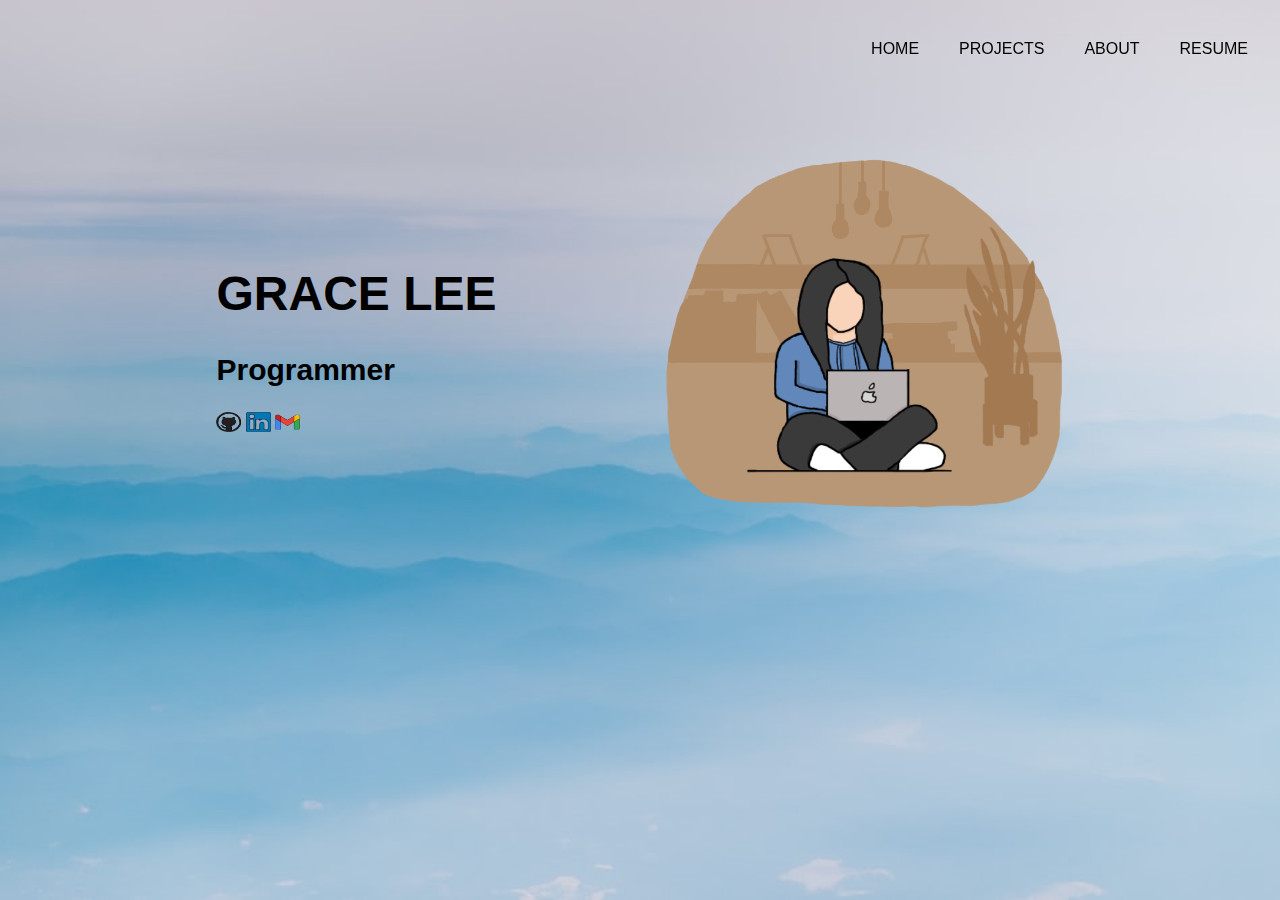
<file: index.html>
<!DOCTYPE html>

<html>
    <head>
        <meta name="viewport" content="width=device-width, initial-scale=1.0">
        <link rel = "stylesheet" href="styles/style.css">
    </head>


    <body>
        <!-- Navigation Bar -->
        <nav id = "navbar">
            <ul class = "navlink">
                <li><a href="pictures/Computer Science Resume.pdf" alt="resume" target="_blank" rel="noopener  noreferrer" >RESUME</a></li>
                <li><a href="about.html">ABOUT</a></li>
                <li><a href="project.html">PROJECTS</a></li>
                <li><a href="#home">HOME</a></li>
            </ul>
        </nav>
        
        <!-- Home -->
        <div id = home>
            <div>
                <h1 id="name">GRACE LEE</h1>
                <h2 id = "title">Programmer</h2>
                <a href="https://github.com/GraceLee017"><img src="pictures/github.png" width="25" height = "20" style="max-width:100%;"></a>
                <a href="https://www.linkedin.com/in/gracelee1117/"><img src="pictures/linkedin.png" width="25" height = "20" style="max-width:100%;"></a>
                <a href="mailto:grace.lee0170@gmail.com"><img src="pictures/gmail.png" width="25" height = "20" style="max-width:100%;"></a>
            </div>

            <div>
                <img src="pictures/about.png" alt="about" width="400" height="350" style="max-width:100%;">
            </div>

        </div>
    </body>

</html>
</file>
<file: styles/style.css>
* {
    font-family: 'Monaco', sans-serif;
}

a:link {
    color: black;
    text-decoration: none;
}

a:visited {
    color: black;
    text-decoration: none;
}

a:hover {
    color: lightblue;
    text-decoration: none;
}

html{
    scroll-behavior: smooth
}

h3 {
    font-weight: 800;
    font-size: 18px;
    text-align: center;
}

body, header{
    background-image: url('../pictures/background.jpeg');
    background-repeat: no-repeat;
    background-attachment: fixed;
    background-size: cover;
}
.navlink{
    list-style-type: none;
    margin: 0;
    padding: 0;
    overflow: hidden;
    background-image: url('../pictures/background.jpeg');
    background-repeat: no-repeat;
    background-attachment: fixed;
    background-size: cover;
    position: fixed;
    top: 0;
    width: 100%;
}

.navlink li {
    float: right;
}

li a {
    display: block;
    color: black;
    text-align: center;
    padding: 40px 40px 40px 0px;
    text-decoration: none;
}

li a:hover {
    color: lightblue;
}

.active {
    background-color: lightslategray;
}

#home{
    display: flex;
    flex-wrap: wrap;
    justify-content: space-around;
    align-items: center;
    align-content: center;
    padding-top: 150px;
    padding-bottom: 50px;
    padding-right: 125px;
    padding-left: 125px;
}

#name {
    font-size: 48px;
    font-weight: bolder;
}

#title {
    font-size: 30px;
}

#about{
    display: flex;
    flex-wrap: wrap;
    justify-content: space-around;
    align-items: center;
    align-content: center;
    padding-top: 100px;
    padding-right: 125px;
    padding-left: 125px;
}

#about-me{
    width: 600px; 
    text-align: left;
    display: inline-block;
}

#education{
    flex-wrap: wrap;
    justify-content: space-around;
    align-items: center;
    align-content: center;
    padding-top: 75px;
    padding-right: 125px;
    padding-left: 125px;
}

table {
    border-collapse: separate;
    text-indent: initial;
    border-spacing: 2px;
}
td{
    border-spacing: 2px;
}

#school{
    display: flex;
    flex-wrap: wrap;
    justify-content: space-around;
    align-items: center;
    align-content: center;
    padding-top: 10px;
    padding-right: 125px;
    padding-left: 125px;
}

#projects {
    display: flex;
    flex-wrap: nowrap;
    flex-direction: column;
    justify-content: center;
    align-items: center;
    align-content: flex-start;
    padding-top: 75px;
    padding-bottom: 75px;
    padding-right: 125px;
    padding-left: 100px;
}

.col{
    display: flex;
    width: 450px;
    flex-direction: column;
    flex-basis: 100%;
    flex: 1;
    padding-left: 500px;
    padding-bottom: 400px;
    justify-content: space-around;
}

.row {
    display: flex;
    flex-direction: row;
    flex-wrap: wrap;
    width: 100%;
}

.column {
    display: flex;
    flex-direction: column;
    flex-basis: 100%;
    flex: 1;
    justify-content: space-between;
}

.tri-column {
    margin: 15px;
    height: 625px;
    align-self: center;
}

.title{
    font-weight: bold;
    font-size: 18px;
}
</file>
